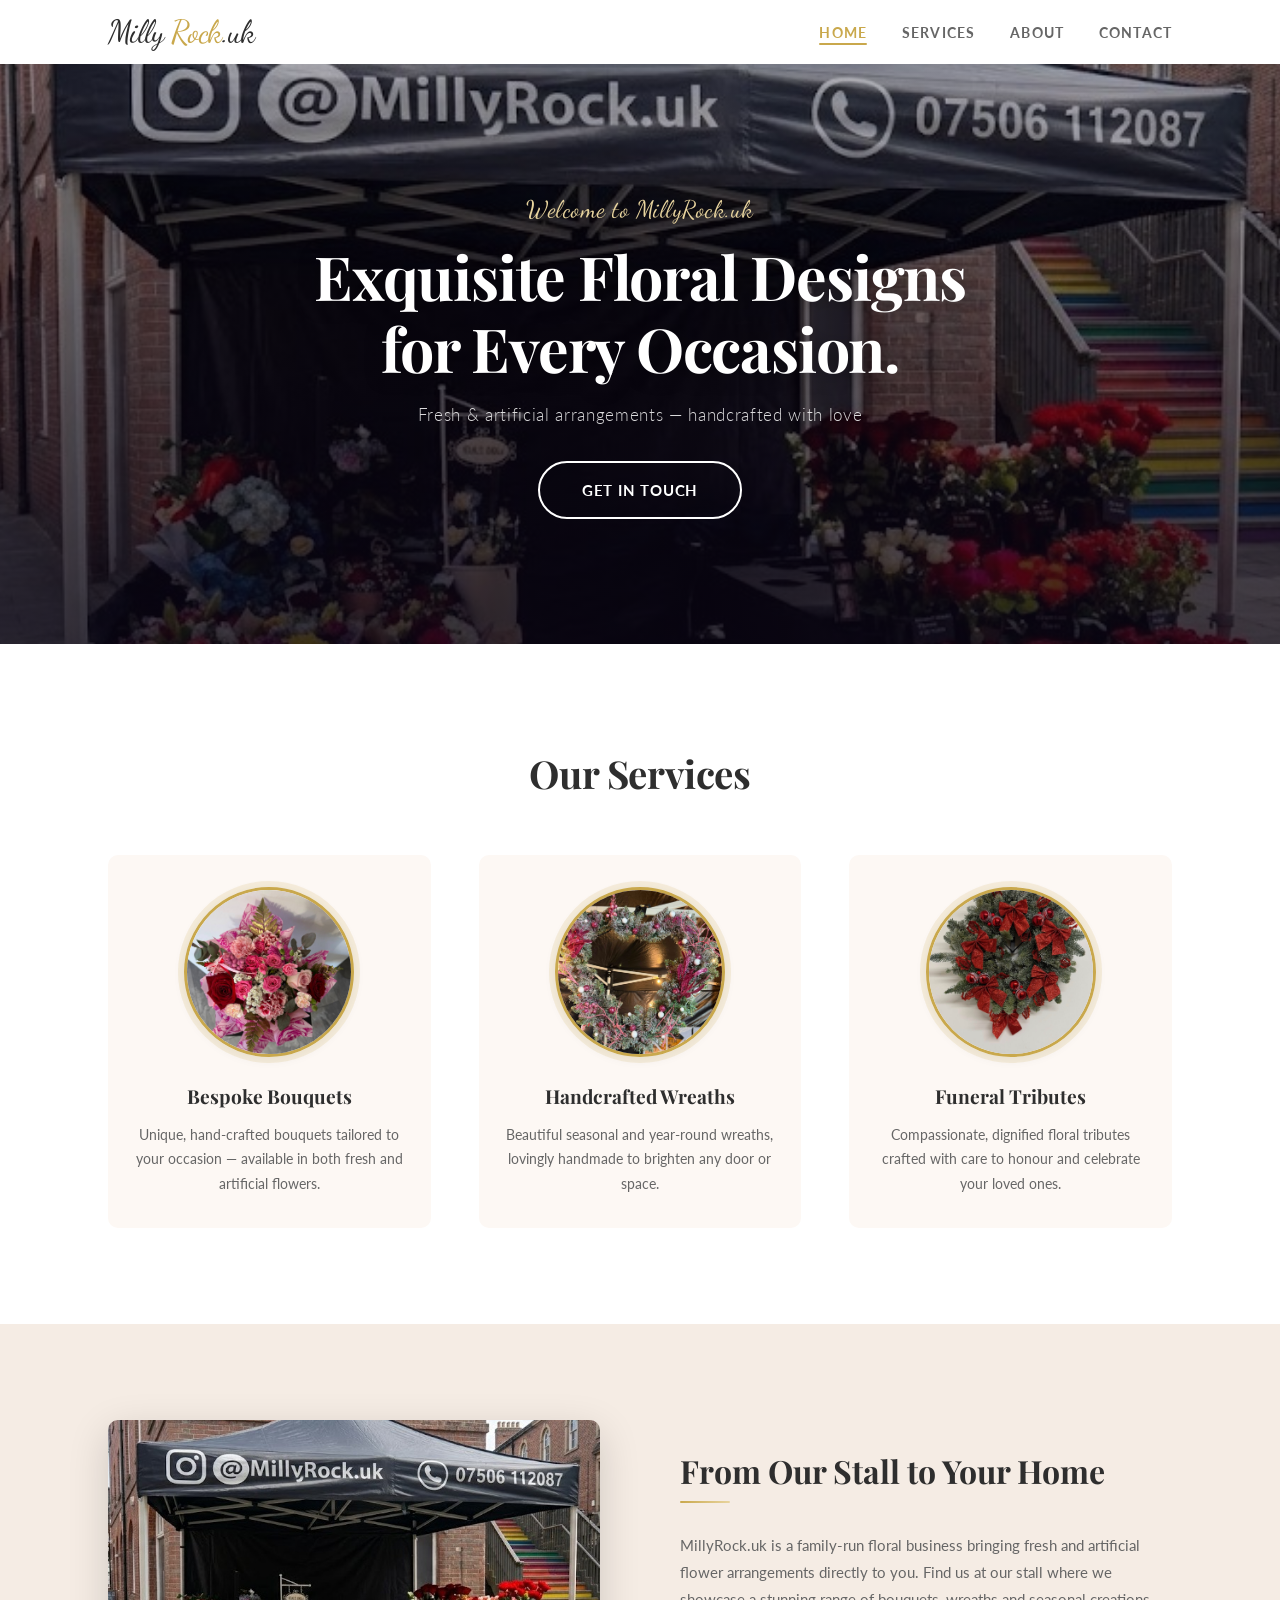
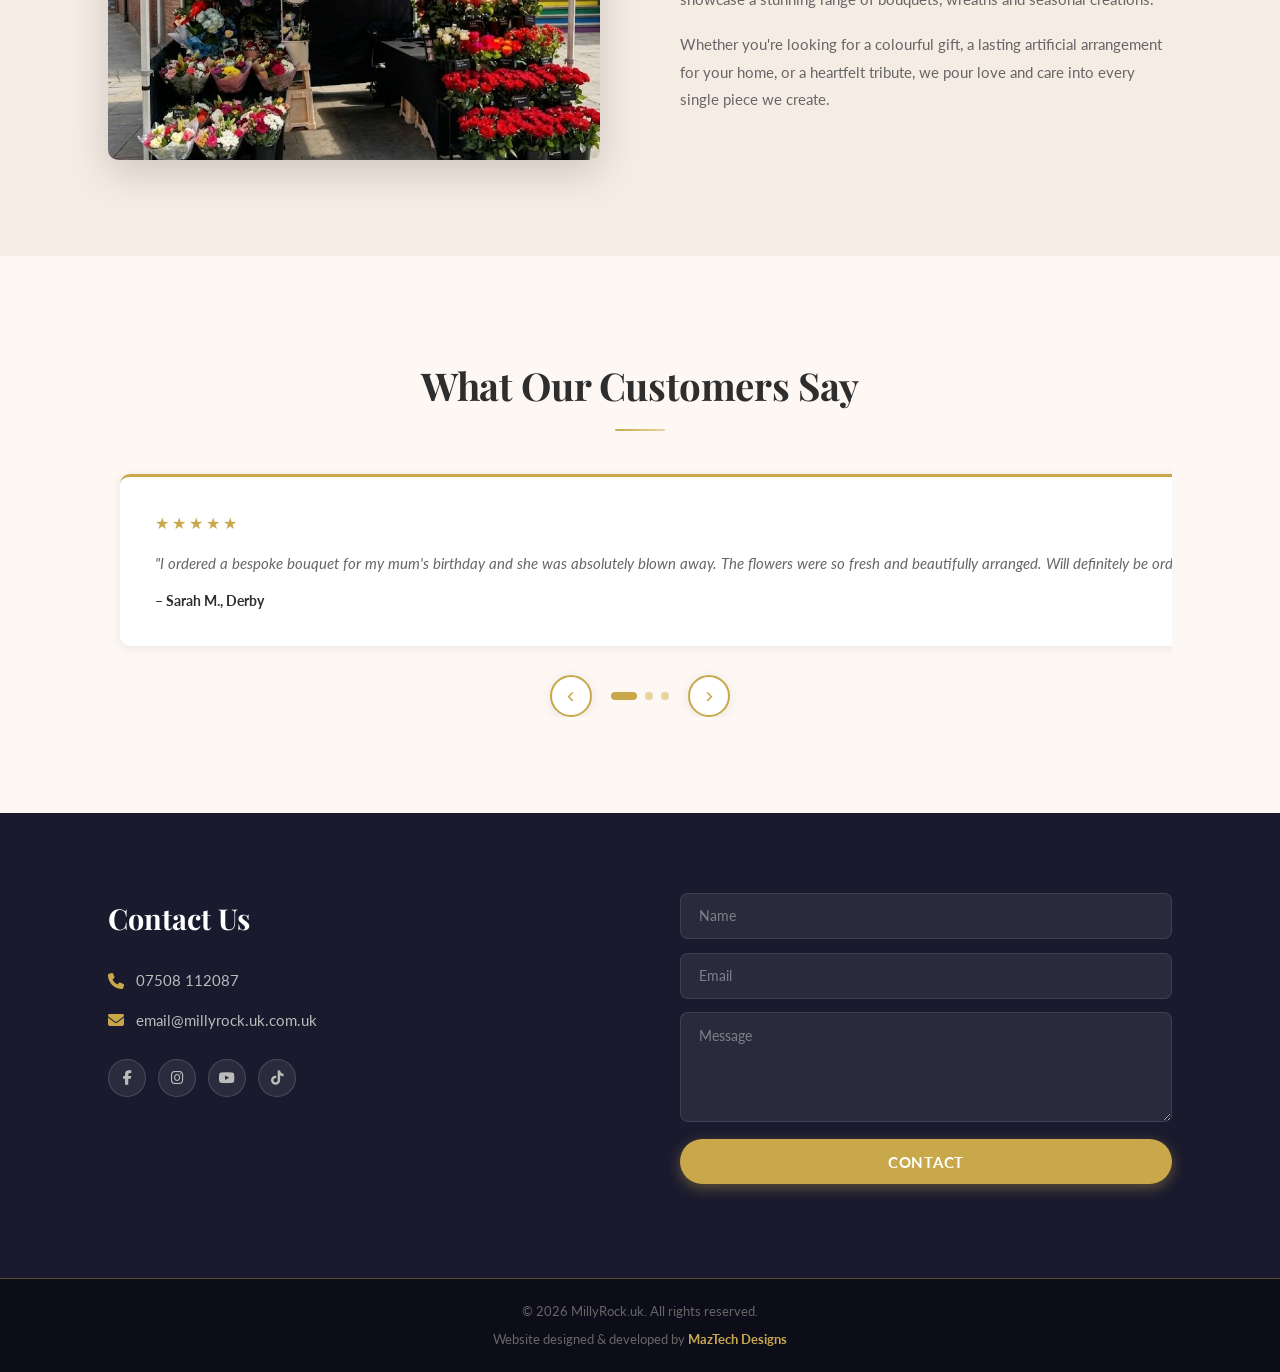
<file: index.html>
<!DOCTYPE html>
<html lang="en">
<head>
  <meta charset="UTF-8" />
  <meta name="viewport" content="width=device-width, initial-scale=1.0" />
  <title>Milly Rock.uk – Exquisite Floral Designs</title>
  <link rel="stylesheet" href="style.css" />
  <link rel="preconnect" href="https://fonts.googleapis.com" />
  <link rel="preconnect" href="https://fonts.gstatic.com" crossorigin />
  <link href="https://fonts.googleapis.com/css2?family=Dancing+Script:wght@600;700&family=Playfair+Display:ital,wght@0,600;0,700;1,400&family=Lato:wght@300;400;700&display=swap" rel="stylesheet" />
  <link rel="stylesheet" href="https://cdnjs.cloudflare.com/ajax/libs/font-awesome/6.5.0/css/all.min.css" />
</head>
<body>

  <!-- ========== HEADER / NAV ========== -->
  <header class="site-header">
    <div class="header-inner">
      <a href="index.html" class="logo">Milly <span>Rock</span>.uk</a>
      <nav class="main-nav">
        <ul>
          <li><a href="index.html" class="active">Home</a></li>
          <li><a href="#services">Services</a></li>
          <li><a href="#about">About</a></li>
          <li><a href="#contact">Contact</a></li>
        </ul>
      </nav>
      <button class="hamburger" aria-label="Open menu" aria-expanded="false">
        <span></span><span></span><span></span>
      </button>
    </div>
  </header>

  <!-- ========== HERO ========== -->
  <section class="hero">
    <div class="hero-overlay"></div>
    <img src="images/unnamed - 2026-03-04T160603.051.jpg" alt="Milly Rock.uk flower stall" class="hero-img" />
    <div class="hero-content">
      <p class="hero-tagline">Welcome to MillyRock.uk</p>
      <h1>Exquisite Floral Designs<br />for Every Occasion.</h1>
      <p class="hero-sub">Fresh &amp; artificial arrangements — handcrafted with love</p>
      <a href="#contact" class="btn btn-hero">Get in Touch</a>
    </div>
  </section>

  <!-- ========== OUR SERVICES ========== -->
  <section class="services" id="services">
    <div class="container">
      <h2 class="section-title">Our Services</h2>
      <div class="services-grid">

        <div class="service-card">
          <div class="service-img-wrap">
            <img src="images/552441261_122120447864971210_3837402573384964748_n.jpg" alt="Bespoke Bouquets" />
          </div>
          <h3>Bespoke Bouquets</h3>
          <p>Unique, hand-crafted bouquets tailored to your occasion — available in both fresh and artificial flowers.</p>
        </div>

        <div class="service-card">
          <div class="service-img-wrap">
            <img src="images/591735740_122137655576971210_7893082720651500480_n.jpg" alt="Handcrafted Wreaths" />
          </div>
          <h3>Handcrafted Wreaths</h3>
          <p>Beautiful seasonal and year-round wreaths, lovingly handmade to brighten any door or space.</p>
        </div>

        <div class="service-card">
          <div class="service-img-wrap">
            <img src="images/594874213_122137531958971210_7305769713885055530_n.jpg" alt="Funeral Tributes" />
          </div>
          <h3>Funeral Tributes</h3>
          <p>Compassionate, dignified floral tributes crafted with care to honour and celebrate your loved ones.</p>
        </div>

      </div>
    </div>
  </section>

  <!-- ========== FROM OUR STALL ========== -->
  <section class="stall" id="about">
    <div class="container stall-inner">
      <div class="stall-image-wrap">
        <img src="images/unnamed - 2026-03-04T160603.051.jpg" alt="Milly Rock stall" />
      </div>
      <div class="stall-text">
        <h2>From Our Stall to Your Home</h2>
        <div class="gold-divider"></div>
        <p>MillyRock.uk is a family-run floral business bringing fresh and artificial flower arrangements directly to you. Find us at our stall where we showcase a stunning range of bouquets, wreaths and seasonal creations.</p>
        <p>Whether you're looking for a colourful gift, a lasting artificial arrangement for your home, or a heartfelt tribute, we pour love and care into every single piece we create.</p>
      </div>
    </div>
  </section>

  <!-- ========== TESTIMONIALS ========== -->
  <section class="testimonials">
    <div class="container">
      <h2 class="section-title">What Our Customers Say</h2>
      <div class="gold-divider centered"></div>

      <div class="carousel" id="testimonialCarousel" aria-label="Customer testimonials">
        <div class="carousel-track">

          <div class="testimonial-card" role="group" aria-label="Testimonial 1">
            <div class="testimonial-card-box">
              <div class="stars">&#9733;&#9733;&#9733;&#9733;&#9733;</div>
              <p>"I ordered a bespoke bouquet for my mum's birthday and she was absolutely blown away. The flowers were so fresh and beautifully arranged. Will definitely be ordering again!"</p>
              <cite>– Sarah M., Derby</cite>
            </div>
          </div>

          <div class="testimonial-card" role="group" aria-label="Testimonial 2">
            <div class="testimonial-card-box">
              <div class="stars">&#9733;&#9733;&#9733;&#9733;&#9733;</div>
              <p>"Milly Rock provided the most stunning floral tributes for my nan's funeral. They were caring, professional and the flowers were truly breathtaking. Thank you so much."</p>
              <cite>– James T., Nottingham</cite>
            </div>
          </div>

          <div class="testimonial-card" role="group" aria-label="Testimonial 3">
            <div class="testimonial-card-box">
              <div class="stars">&#9733;&#9733;&#9733;&#9733;&#9733;</div>
              <p>"I spotted the stall in town and bought a wreath on the spot. The quality is incredible — it still looks perfect weeks later. Fantastic value and such a lovely team!"</p>
              <cite>– Claire H., Leicester</cite>
            </div>
          </div>

          <div class="testimonial-card" role="group" aria-label="Testimonial 4">
            <div class="testimonial-card-box">
              <div class="stars">&#9733;&#9733;&#9733;&#9733;&#9733;</div>
              <p>"Ordered a bouquet for my wedding anniversary and my wife was in tears — happy ones! The roses were gorgeous and the presentation was so elegant. Highly recommend."</p>
              <cite>– David K., Burton on Trent</cite>
            </div>
          </div>

          <div class="testimonial-card" role="group" aria-label="Testimonial 5">
            <div class="testimonial-card-box">
              <div class="stars">&#9733;&#9733;&#9733;&#9733;&#9733;</div>
              <p>"I've used Milly Rock several times now and the quality never disappoints. The artificial arrangements are so realistic — perfect for around the home. Absolutely love them!"</p>
              <cite>– Emma R., Loughborough</cite>
            </div>
          </div>

          <div class="testimonial-card" role="group" aria-label="Testimonial 6">
            <div class="testimonial-card-box">
              <div class="stars">&#9733;&#9733;&#9733;&#9733;&#9733;</div>
              <p>"Saw them at the market and decided to treat myself. The bouquet was gorgeous, very fairly priced and lasted over two weeks. I'll be a regular customer for sure!"</p>
              <cite>– Priya N., Derby</cite>
            </div>
          </div>

        </div>

        <div class="carousel-controls">
          <button class="carousel-btn prev" aria-label="Previous testimonial">&#8249;</button>
          <div class="carousel-dots" id="carouselDots"></div>
          <button class="carousel-btn next" aria-label="Next testimonial">&#8250;</button>
        </div>
      </div>
    </div>
  </section>

  <!-- ========== CONTACT ========== -->
  <footer class="contact-footer" id="contact">
    <div class="container footer-inner">

      <div class="footer-info">
        <h2>Contact Us</h2>
        <p><i class="fa-solid fa-phone"></i> 07508 112087</p>
        <p><i class="fa-solid fa-envelope"></i> email@millyrock.uk.com.uk</p>
        <div class="footer-socials">
          <a href="#" aria-label="Facebook"><i class="fa-brands fa-facebook-f"></i></a>
          <a href="#" aria-label="Instagram"><i class="fa-brands fa-instagram"></i></a>
          <a href="#" aria-label="YouTube"><i class="fa-brands fa-youtube"></i></a>
          <a href="#" aria-label="TikTok"><i class="fa-brands fa-tiktok"></i></a>
        </div>
      </div>

      <form class="contact-form" id="contactForm" novalidate>
        <input type="text" name="name" placeholder="Name" required />
        <input type="email" name="email" placeholder="Email" required />
        <textarea name="message" placeholder="Message" rows="4" required></textarea>
        <button type="submit" class="btn btn-gold">Contact</button>
        <p class="form-status" aria-live="polite"></p>
      </form>

    </div>
    <div class="footer-bottom">
      <p>&copy; <span id="year"></span> MillyRock.uk. All rights reserved.</p>
      <p>Website designed &amp; developed by <a href="https://www.maztechdesigns.co.uk/" target="_blank" rel="noopener" title="Web Design by MazTech Designs">MazTech Designs</a></p>
    </div>
  </footer>

  <script src="script.js"></script>
</body>
</html>
</file>
<file: style.css>
/* =====================================================
   MILLY ROCK.UK – STYLESHEET
   ===================================================== */

/* ---------- RESET & BASE ---------- */
*, *::before, *::after { box-sizing: border-box; margin: 0; padding: 0; }

:root {
  --gold:         #C9A84C;
  --gold-dark:    #a8882f;
  --gold-light:   #e8d49e;
  --dark:         #1a1a2e;
  --text:         #2e2e2e;
  --text-muted:   #666666;
  --light-bg:     #fdf8f4;
  --mid-bg:       #f5ece4;
  --white:        #ffffff;
  --font-script:  'Dancing Script', cursive;
  --font-serif:   'Playfair Display', serif;
  --font-body:    'Lato', sans-serif;
  --radius:       10px;
  --shadow-sm:    0 2px 12px rgba(0,0,0,0.08);
  --shadow-md:    0 6px 24px rgba(0,0,0,0.12);
  --shadow-lg:    0 12px 40px rgba(0,0,0,0.16);
}

html { scroll-behavior: smooth; }

body {
  font-family: var(--font-body);
  color: var(--text);
  background: var(--white);
  line-height: 1.75;
}

img { display: block; max-width: 100%; height: auto; }
a   { text-decoration: none; color: inherit; }
ul  { list-style: none; }

.container {
  max-width: 1120px;
  margin: 0 auto;
  padding: 0 1.75rem;
}

/* ---------- BUTTONS ---------- */
.btn {
  display: inline-block;
  font-family: var(--font-body);
  font-size: 0.95rem;
  font-weight: 700;
  letter-spacing: 0.05em;
  text-transform: uppercase;
  cursor: pointer;
  border: none;
  border-radius: 50px;
  padding: 0.85rem 2.4rem;
  transition: all 0.3s ease;
}
.btn-gold {
  background: var(--gold);
  color: var(--white);
  box-shadow: 0 4px 14px rgba(201,168,76,0.4);
}
.btn-gold:hover {
  background: var(--gold-dark);
  transform: translateY(-2px);
  box-shadow: 0 6px 20px rgba(201,168,76,0.5);
}
/* Ghost/outline button for hero */
.btn-hero {
  background: transparent;
  color: var(--white);
  border: 2px solid var(--white);
  box-shadow: none;
  padding: 0.85rem 2.6rem;
}
.btn-hero:hover {
  background: var(--gold);
  border-color: var(--gold);
  color: var(--white);
  transform: translateY(-2px);
  box-shadow: 0 6px 20px rgba(201,168,76,0.45);
}

/* ---------- DIVIDERS ---------- */
.gold-divider {
  width: 50px;
  height: 2px;
  background: linear-gradient(90deg, var(--gold), var(--gold-light));
  margin: 0.6rem 0 1.8rem;
  border-radius: 2px;
}
.gold-divider.centered { margin: 0.6rem auto 2.2rem; }

/* ---------- SECTION TITLES ---------- */
.section-title {
  font-family: var(--font-serif);
  font-size: clamp(1.7rem, 3vw, 2.4rem);
  font-weight: 700;
  text-align: center;
  color: var(--text);
  margin-bottom: 0.4rem;
  letter-spacing: -0.01em;
}

/* =====================================================
   HEADER
   ===================================================== */
.site-header {
  position: sticky;
  top: 0;
  z-index: 100;
  background: rgba(255,255,255,0.97);
  backdrop-filter: blur(8px);
  box-shadow: 0 1px 0 rgba(0,0,0,0.06);
  transition: box-shadow 0.3s;
}

.header-inner {
  display: flex;
  align-items: center;
  justify-content: space-between;
  max-width: 1120px;
  margin: 0 auto;
  padding: 1rem 1.75rem;
}

/* Logo */
.logo {
  font-family: var(--font-script);
  font-size: 2rem;
  color: var(--text);
  line-height: 1;
  letter-spacing: -0.02em;
}
.logo span { color: var(--gold); }

/* Nav */
.main-nav ul { display: flex; gap: 2.2rem; }
.main-nav a {
  font-size: 0.88rem;
  font-weight: 700;
  letter-spacing: 0.08em;
  text-transform: uppercase;
  color: var(--text-muted);
  padding-bottom: 4px;
  position: relative;
  transition: color 0.2s;
}
.main-nav a::after {
  content: '';
  position: absolute;
  bottom: 0; left: 0;
  width: 0; height: 2px;
  background: var(--gold);
  border-radius: 2px;
  transition: width 0.25s ease;
}
.main-nav a.active,
.main-nav a:hover { color: var(--gold); }
.main-nav a.active::after,
.main-nav a:hover::after { width: 100%; }

/* Hamburger (mobile) */
.hamburger {
  display: none;
  flex-direction: column;
  gap: 5px;
  background: none;
  border: none;
  cursor: pointer;
  padding: 4px;
}
.hamburger span {
  display: block;
  width: 24px; height: 2px;
  background: var(--text);
  border-radius: 2px;
  transition: all 0.3s;
}
.hamburger.open span:nth-child(1) { transform: translateY(7px) rotate(45deg); }
.hamburger.open span:nth-child(2) { opacity: 0; }
.hamburger.open span:nth-child(3) { transform: translateY(-7px) rotate(-45deg); }

/* =====================================================
   HERO
   ===================================================== */
.hero {
  position: relative;
  height: 580px;
  overflow: hidden;
  display: flex;
  align-items: center;
  justify-content: center;
}

.hero-img {
  position: absolute;
  inset: 0;
  width: 100%;
  height: 100%;
  object-fit: cover;
  object-position: center 30%;
  transform: scale(1.04);
}

.hero-overlay {
  position: absolute;
  inset: 0;
  background: linear-gradient(
    to bottom,
    rgba(10,5,20,0.30) 0%,
    rgba(10,5,20,0.62) 60%,
    rgba(10,5,20,0.78) 100%
  );
  z-index: 1;
}

.hero-content {
  position: relative;
  z-index: 2;
  text-align: center;
  color: var(--white);
  padding: 1rem 2rem;
  max-width: 760px;
  animation: heroFadeUp 0.9s ease both;
}

@keyframes heroFadeUp {
  from { opacity: 0; transform: translateY(28px); }
  to   { opacity: 1; transform: translateY(0); }
}

.hero-tagline {
  font-family: var(--font-script);
  font-size: clamp(1.1rem, 2vw, 1.5rem);
  color: var(--gold-light);
  margin-bottom: 0.6rem;
  letter-spacing: 0.02em;
}

.hero-content h1 {
  font-family: var(--font-serif);
  font-size: clamp(2.2rem, 5vw, 3.8rem);
  font-weight: 700;
  line-height: 1.18;
  letter-spacing: -0.02em;
  text-shadow: 0 2px 20px rgba(0,0,0,0.35);
  margin-bottom: 1rem;
}

.hero-sub {
  font-size: clamp(0.9rem, 1.5vw, 1.05rem);
  font-weight: 300;
  color: rgba(255,255,255,0.85);
  letter-spacing: 0.04em;
  margin-bottom: 2rem;
}

/* =====================================================
   SERVICES
   ===================================================== */
.services {
  padding: 6rem 0;
  background: var(--white);
}

.services-grid {
  display: grid;
  grid-template-columns: repeat(3, 1fr);
  gap: 3rem;
  margin-top: 3rem;
}

.service-card {
  text-align: center;
  padding: 2rem 1.5rem;
  border-radius: var(--radius);
  background: var(--light-bg);
  transition: transform 0.3s ease, box-shadow 0.3s ease;
}
.service-card:hover {
  transform: translateY(-6px);
  box-shadow: var(--shadow-md);
}

.service-img-wrap {
  width: 170px;
  height: 170px;
  border-radius: 50%;
  overflow: hidden;
  margin: 0 auto 1.4rem;
  border: 3px solid var(--gold);
  box-shadow: 0 0 0 6px rgba(201,168,76,0.15), var(--shadow-sm);
  transition: box-shadow 0.3s;
}
.service-card:hover .service-img-wrap {
  box-shadow: 0 0 0 8px rgba(201,168,76,0.25), var(--shadow-md);
}
.service-img-wrap img {
  width: 100%;
  height: 100%;
  object-fit: cover;
  transition: transform 0.5s ease;
}
.service-card:hover .service-img-wrap img { transform: scale(1.08); }

.service-card h3 {
  font-family: var(--font-serif);
  font-size: 1.2rem;
  font-weight: 700;
  margin-bottom: 0.6rem;
  color: var(--text);
}
.service-card p {
  font-size: 0.9rem;
  color: var(--text-muted);
  line-height: 1.7;
}

/* =====================================================
   FROM OUR STALL
   ===================================================== */
.stall {
  background: var(--mid-bg);
  padding: 6rem 0;
}

.stall-inner {
  display: grid;
  grid-template-columns: 1fr 1fr;
  gap: 5rem;
  align-items: center;
}

.stall-image-wrap {
  position: relative;
  border-radius: var(--radius);
  overflow: hidden;
  box-shadow: var(--shadow-lg);
}
/* Decorative gold offset frame */
.stall-image-wrap::before {
  content: '';
  position: absolute;
  inset: -8px;
  border: 2px solid var(--gold);
  border-radius: calc(var(--radius) + 8px);
  opacity: 0.35;
  pointer-events: none;
  z-index: 1;
}
.stall-image-wrap img {
  width: 100%;
  height: 340px;
  object-fit: cover;
  display: block;
}

.stall-text h2 {
  font-family: var(--font-serif);
  font-size: clamp(1.6rem, 2.5vw, 2.1rem);
  font-weight: 700;
  line-height: 1.3;
  margin-bottom: 0.4rem;
  color: var(--text);
}
.stall-text p {
  font-size: 0.95rem;
  color: var(--text-muted);
  margin-bottom: 1.1rem;
  line-height: 1.8;
}

/* =====================================================
   TESTIMONIALS CAROUSEL
   ===================================================== */
.testimonials {
  padding: 6rem 0;
  background: var(--light-bg);
}

/* Carousel wrapper */
.carousel {
  position: relative;
  overflow: hidden;
  padding: 0.5rem 0 0;
}

.carousel-track {
  display: flex;
  transition: transform 0.5s cubic-bezier(0.4, 0, 0.2, 1);
  will-change: transform;
}

.testimonial-card {
  /* width set dynamically by JS */
  flex-shrink: 0;
  box-sizing: border-box;
  padding: 0 0.75rem;
  display: flex;
  flex-direction: column;
}

/* Inner card box */
.testimonial-card-box {
  background: var(--white);
  border-radius: var(--radius);
  box-shadow: var(--shadow-sm);
  padding: 2rem 2.2rem;
  height: 100%;
  display: flex;
  flex-direction: column;
  gap: 0.8rem;
  border-top: 3px solid var(--gold);
  transition: box-shadow 0.3s;
}
.testimonial-card-box:hover { box-shadow: var(--shadow-md); }

.testimonial-card .stars {
  color: var(--gold);
  font-size: 1rem;
  letter-spacing: 3px;
}

.testimonial-card p {
  font-style: italic;
  color: var(--text-muted);
  font-size: 0.95rem;
  line-height: 1.75;
  flex: 1;
}

.testimonial-card cite {
  font-weight: 700;
  font-style: normal;
  color: var(--text);
  font-size: 0.88rem;
}

/* Controls row: [←] dots [→] */
.carousel-controls {
  display: flex;
  align-items: center;
  justify-content: center;
  gap: 1.2rem;
  margin-top: 1.8rem;
}

/* Prev / Next buttons */
.carousel-btn {
  background: var(--white);
  color: var(--gold);
  border: 2px solid var(--gold);
  width: 42px; height: 42px;
  border-radius: 50%;
  font-size: 1.4rem;
  cursor: pointer;
  display: flex; align-items: center; justify-content: center;
  flex-shrink: 0;
  transition: all 0.25s ease;
  box-shadow: var(--shadow-sm);
  line-height: 1;
}
.carousel-btn:hover {
  background: var(--gold);
  color: var(--white);
  transform: scale(1.08);
  box-shadow: 0 4px 14px rgba(201,168,76,0.35);
}

/* Dots */
.carousel-dots {
  display: flex;
  align-items: center;
  gap: 8px;
}
.carousel-dots .dot {
  width: 8px; height: 8px;
  border-radius: 50%;
  background: var(--gold-light);
  border: none;
  cursor: pointer;
  padding: 0;
  transition: background 0.25s, width 0.25s, border-radius 0.25s;
}
.carousel-dots .dot.active {
  background: var(--gold);
  width: 26px;
  border-radius: 4px;
}

/* =====================================================
   CONTACT FOOTER
   ===================================================== */
.contact-footer {
  background: var(--dark);
  color: var(--white);
  padding: 5rem 0 0;
}

.footer-inner {
  display: grid;
  grid-template-columns: 1fr 1fr;
  gap: 5rem;
  align-items: start;
}

.footer-info h2 {
  font-family: var(--font-serif);
  font-size: 1.8rem;
  font-weight: 700;
  margin-bottom: 1.5rem;
  color: var(--white);
}
.footer-info p {
  display: flex;
  align-items: center;
  gap: 0.75rem;
  font-size: 0.95rem;
  margin-bottom: 0.8rem;
  color: #bbb;
}
.footer-info p i {
  color: var(--gold);
  font-size: 1rem;
  width: 16px;
  text-align: center;
}

.footer-socials {
  display: flex;
  gap: 0.75rem;
  margin-top: 1.6rem;
}
.footer-socials a {
  display: flex;
  align-items: center;
  justify-content: center;
  width: 38px; height: 38px;
  border-radius: 50%;
  background: rgba(255,255,255,0.08);
  border: 1px solid rgba(255,255,255,0.15);
  color: #bbb;
  font-size: 0.9rem;
  transition: all 0.25s ease;
}
.footer-socials a:hover {
  background: var(--gold);
  border-color: var(--gold);
  color: var(--white);
  transform: translateY(-2px);
}

/* Contact Form */
.contact-form {
  display: flex;
  flex-direction: column;
  gap: 0.85rem;
}
.contact-form input,
.contact-form textarea {
  width: 100%;
  padding: 0.85rem 1.1rem;
  border: 1px solid rgba(255,255,255,0.1);
  border-radius: 8px;
  font-family: var(--font-body);
  font-size: 0.9rem;
  background: rgba(255,255,255,0.07);
  color: var(--white);
  outline: none;
  transition: border-color 0.2s, background 0.2s;
}
.contact-form input::placeholder,
.contact-form textarea::placeholder { color: rgba(255,255,255,0.4); }
.contact-form input:focus,
.contact-form textarea:focus {
  border-color: var(--gold);
  background: rgba(255,255,255,0.1);
}
.contact-form textarea { resize: vertical; min-height: 110px; }
.contact-form .btn-gold { align-self: stretch; text-align: center; margin-top: 0.2rem; }
.form-status { font-size: 0.85rem; color: #aef; min-height: 1.2em; }

/* Footer bottom bar */
.footer-bottom {
  text-align: center;
  padding: 1.3rem 1.75rem;
  margin-top: 4rem;
  background: #0d0d1a;
  border-top: 1px solid rgba(201,168,76,0.4);
  font-size: 0.82rem;
  color: #666;
  display: flex;
  flex-direction: column;
  gap: 0.3rem;
}
.footer-bottom a {
  color: var(--gold);
  font-weight: 700;
  transition: color 0.2s;
}
.footer-bottom a:hover { color: var(--white); }

/* =====================================================
   RESPONSIVE
   ===================================================== */
@media (max-width: 900px) {
  .stall-inner,
  .footer-inner {
    grid-template-columns: 1fr;
    gap: 2.5rem;
  }
  .services-grid { grid-template-columns: 1fr 1fr; }
  .testimonial-card { min-width: 80%; }
}

@media (max-width: 700px) {
  /* Mobile nav */
  .main-nav {
    display: none;
    position: absolute;
    top: 100%;
    left: 0; right: 0;
    background: var(--white);
    box-shadow: 0 8px 24px rgba(0,0,0,0.1);
    padding: 1.5rem 1.75rem;
    border-top: 2px solid var(--gold);
  }
  .main-nav.open { display: block; }
  .main-nav ul { flex-direction: column; gap: 1.2rem; }
  .hamburger { display: flex; }

  .hero { height: 480px; }
  .hero-content h1 { font-size: 2rem; }
  .hero-sub { display: none; }

  .services-grid { grid-template-columns: 1fr; }
  .service-img-wrap { width: 150px; height: 150px; }

  .stall-image-wrap img { height: 250px; }
  .testimonial-card { min-width: 100%; }
}
</file>
